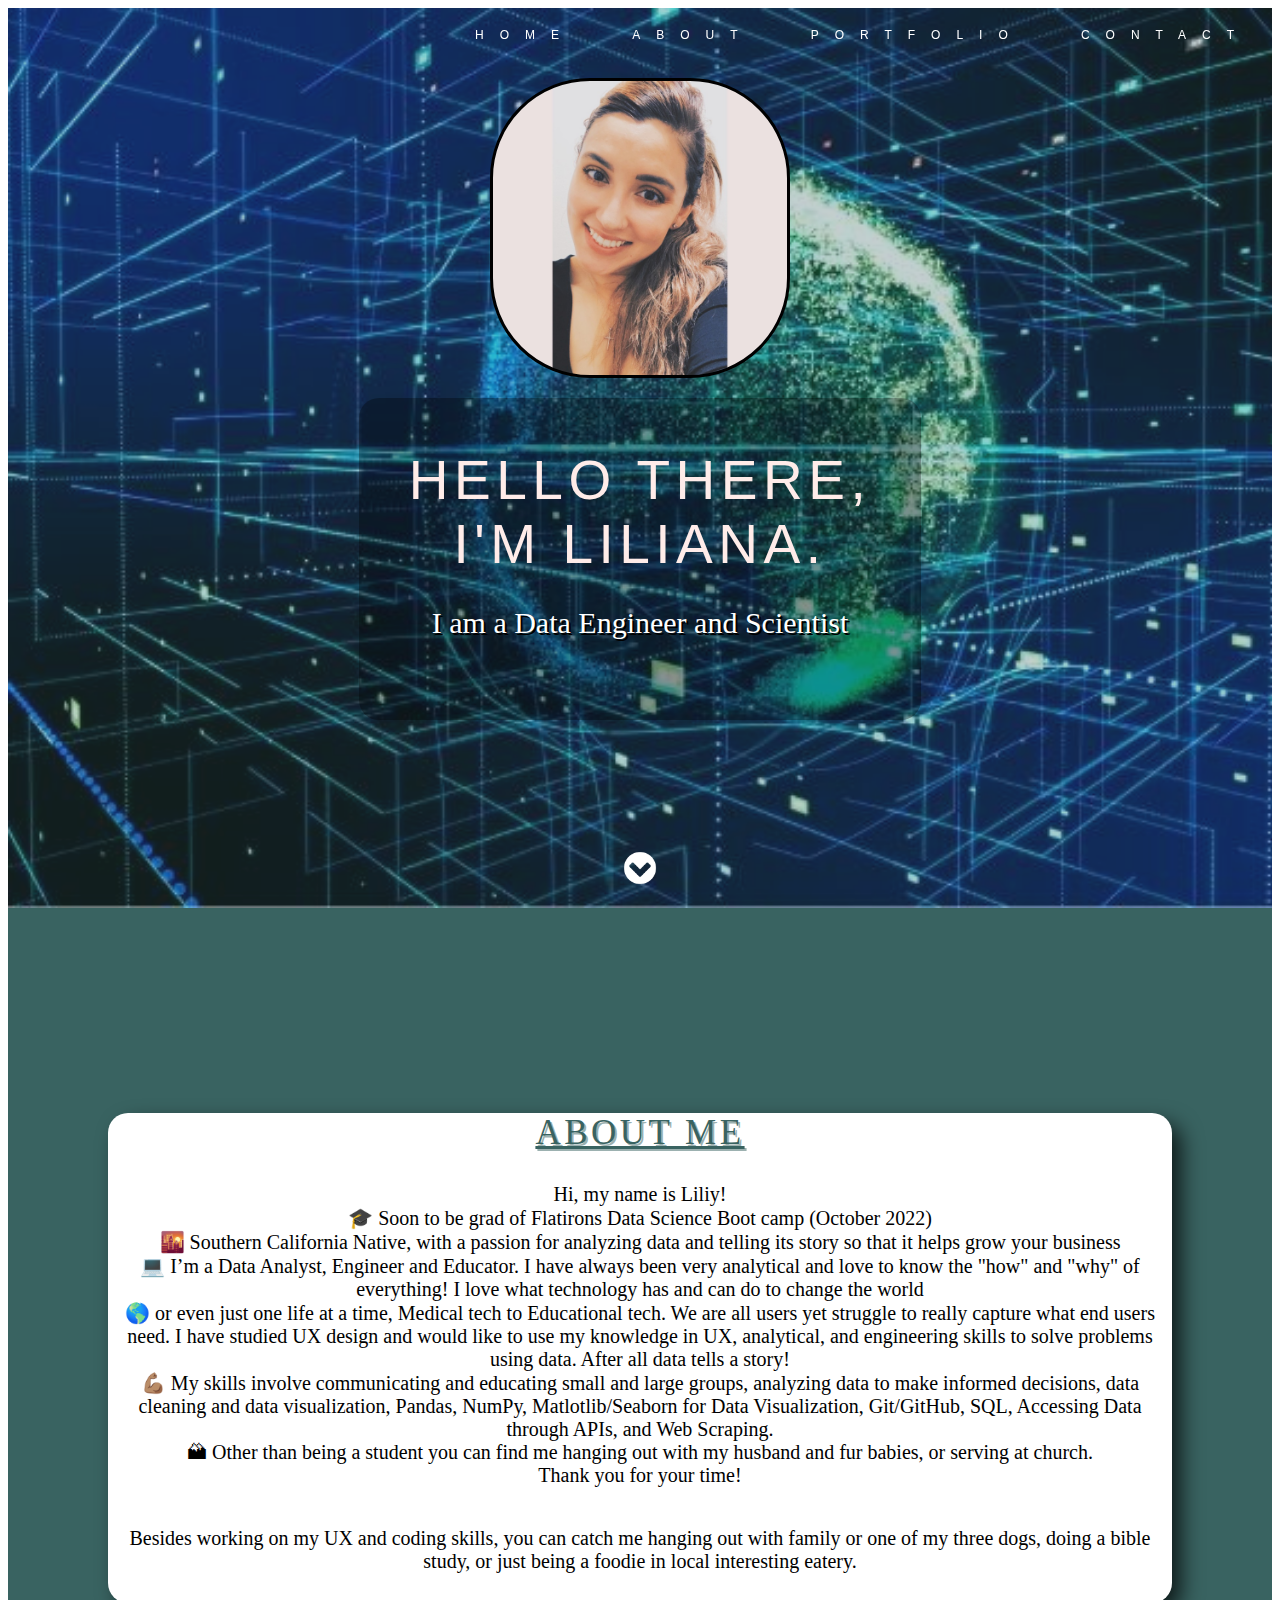
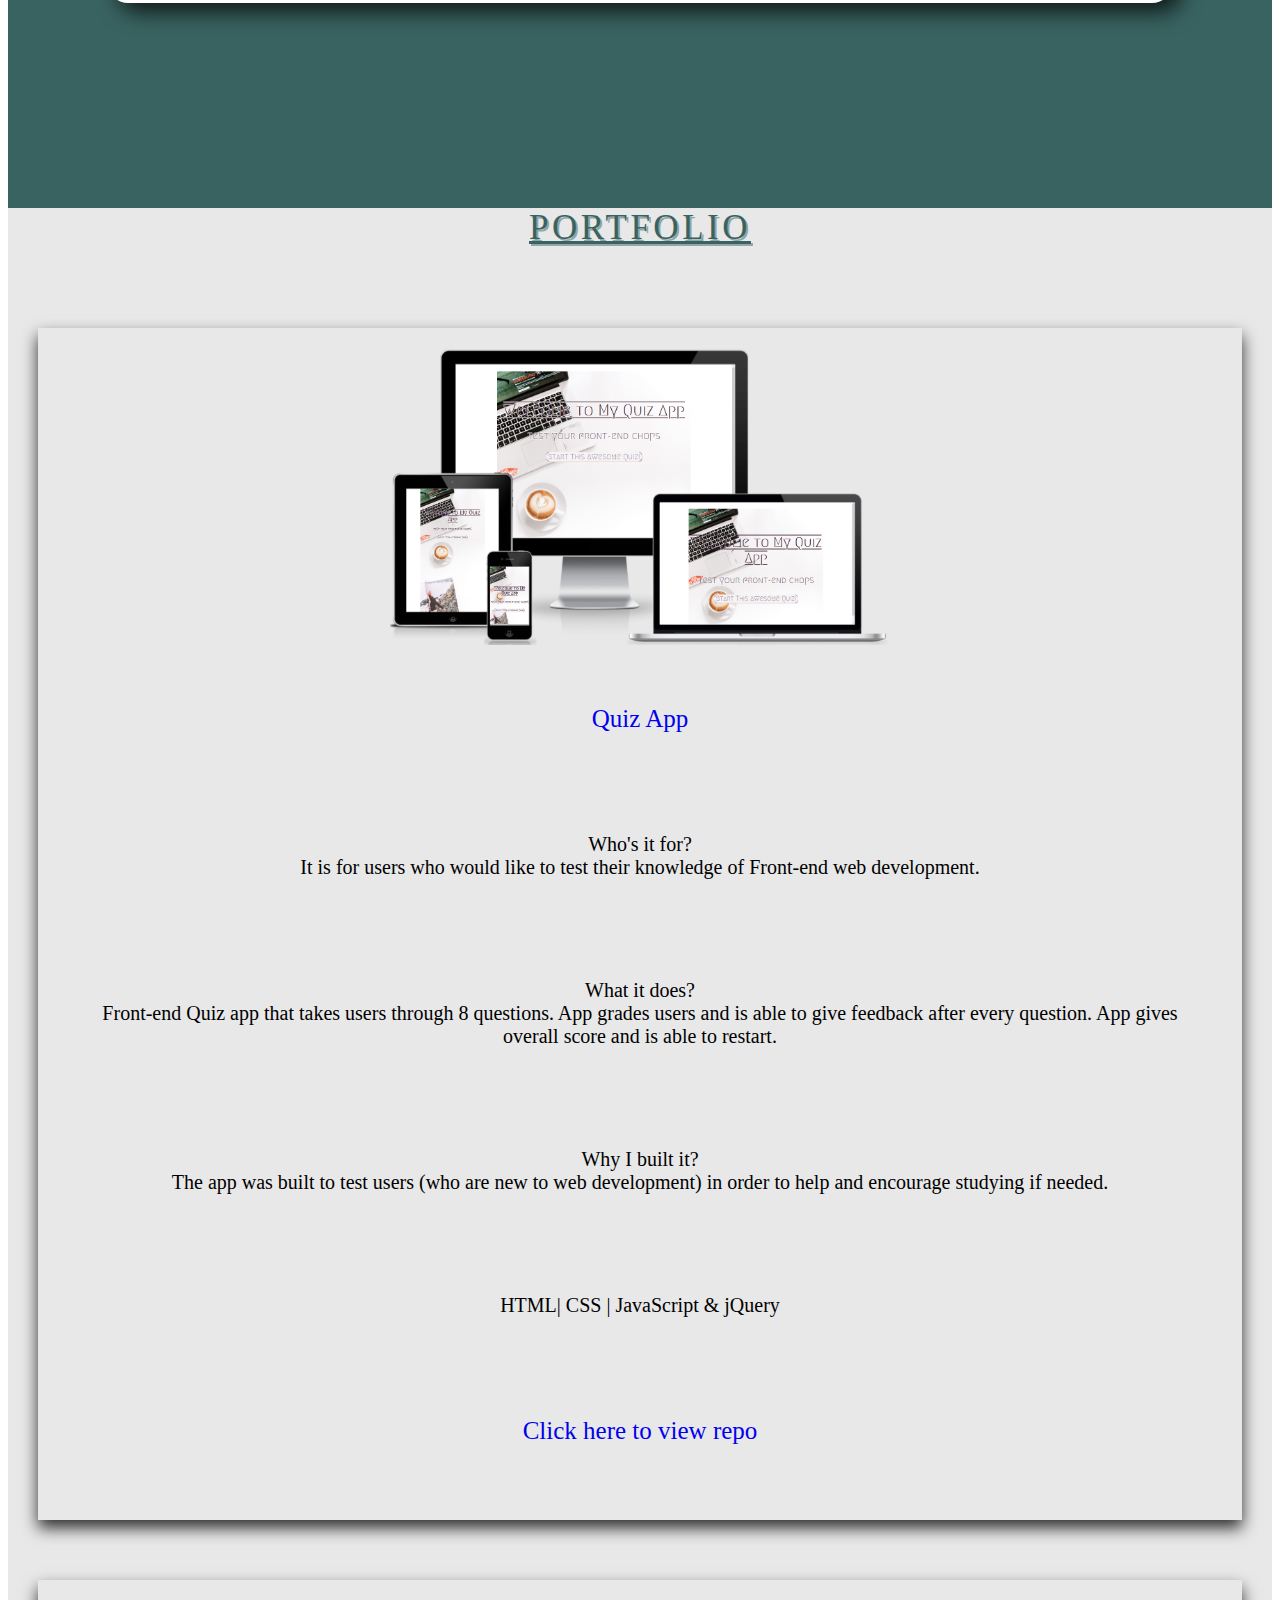
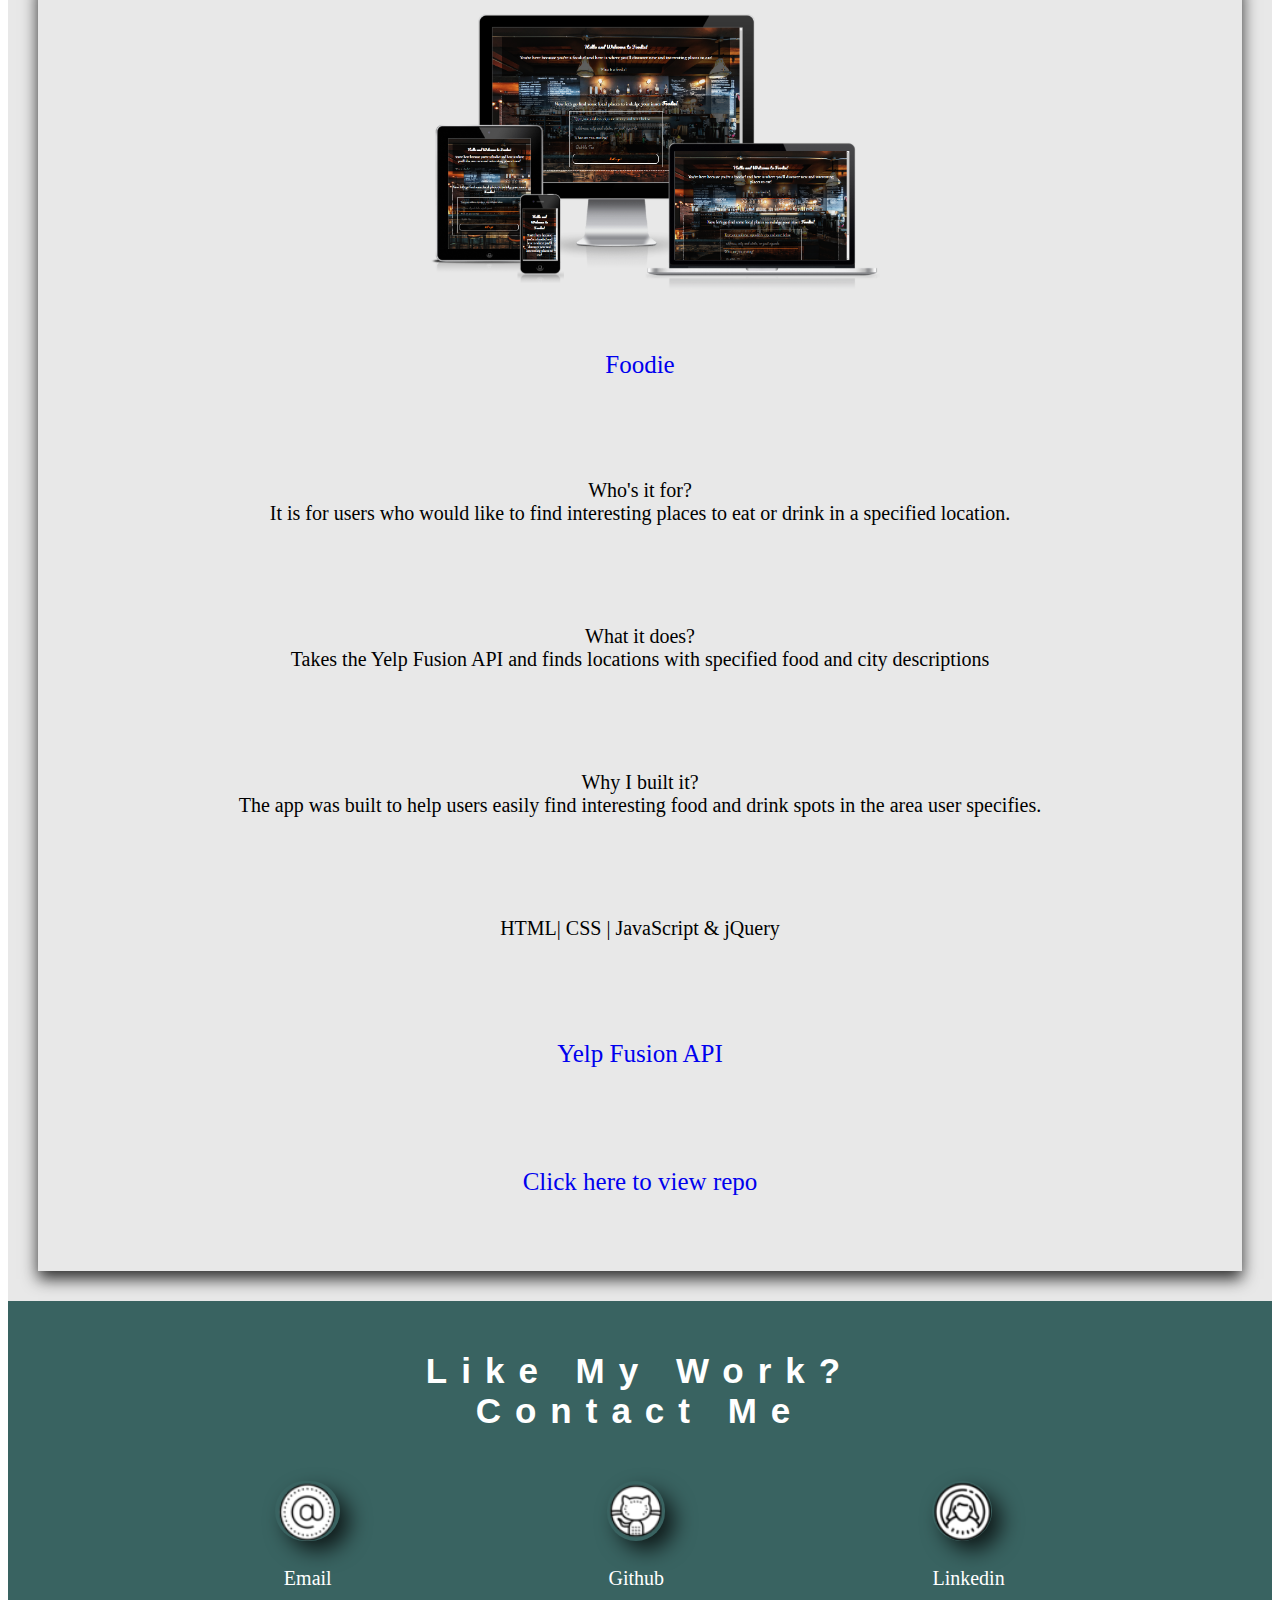
<file: index.html>
<!DOCTYPE html>
<html lang="en">

    <head>
        <link rel="stylesheet" href="port.css">
        <meta charset="UTF-8">
        <meta name="viewport" content="width=device-width, initial-scale=1.0">
        <title>Liliana Emfinger</title>
        <link rel="icon" type="image/favic" href="favicon.png.ico" />
        <script src="https://cdnjs.cloudflare.com/ajax/libs/jquery/3.3.1/jquery.min.js"></script>
    </head>

    <body class="homepage">
        <header class="nav">
            <div class="icon">
                <div class="hamburger"></div>
            </div>
            <div class="menu-mobile">
                <a href="#startpage">Home</a>
                <a href="#aboutme">About</a>
                <a href="#projectspage">Portfolio</a>
                <a href="#contactpage">Contact</a>
            </div>
        </header>
        <header class="desktop">
            <div class="menu-desktop">
                <a href="#startpage">Home</a>
                <a href="#aboutme">About</a>
                <a href="#projectspage">Portfolio</a>
                <a href="#contactpage">Contact</a>
            </div>
        </header>
        <main>
            <section class="startpage" id="startpage">
                <div class="container home">
                    <div class="profileimg">
                    </div>
                    <div class="intro">
                        <h1>Hello there,<br> I'm Liliana. </h1>
                        <p class="startp">I am a Data Engineer and Scientist </p>
                    </div>
                </div>
                <a href="#aboutme" class="arrow bounce" title="bouncing arrow"></a>
            </section>
            <section class="aboutme" id="aboutme">
                <div class="container aboutmec">
                    <h2>About Me</h2>
                    <p> Hi, my name is Liliy! <br>

🎓 Soon to be grad of Flatirons Data Science Boot camp (October 2022) <br>

🌇 Southern California Native, with a passion for analyzing data and telling its story so that it helps grow your business <br>

💻 I’m a Data Analyst, Engineer and Educator. I have always been very analytical and love to know the "how" and "why" of everything! I love what technology has and can do to change the world <br>

🌎 or even just one life at a time, Medical tech to Educational tech. We are all users yet struggle to really capture what end users need. I have studied UX design and would like to use my knowledge in UX, analytical, and engineering skills to solve problems using data. After all data tells a story! <br>

💪🏽 My skills involve communicating and educating small and large groups, analyzing data to make informed decisions, data cleaning and data visualization, Pandas, NumPy, Matlotlib/Seaborn for Data Visualization, Git/GitHub, SQL, Accessing Data through APIs, and Web Scraping. <br>

🏔 Other than being a student you can find me hanging out with my husband and fur babies, or serving at church. <br>

Thank you for your time!</p>
                    <p>Besides working on my UX and coding skills, you can catch me hanging out with family or one of my three dogs, doing a bible study, or just being a foodie in local interesting eatery.</p>
                </div>
            </section>

            <section id="projectspage" class="projectspage">
                <h2 class='featured'>Portfolio</h2>
                <div class="cards">
                    <!-- start card -->
                    <div class="card">
                        <a href="https://liliy1120.github.io/quizapp1/" target="_blank"><img class='quizappimg' src="images/quizapp.PNG" alt="screenshot of quizapp"></a>
                        <div>
                            <p><a href="https://liliy1120.github.io/quizapp1/" target="_blank" class="fade">Quiz App</a></p>
                            <p>Who's it for? <br> It is for users who would like to test their knowledge of Front-end web development.</p>
                            <p>What it does? <br> Front-end Quiz app that takes users through 8 questions. App grades users and is able to give feedback after every question. App gives overall score and is able to restart.</p>
                            <p>Why I built it? <br> The app was built to test users (who are new to web development) in order to help and encourage studying if needed.</p>
                            <p>HTML| CSS | JavaScript & jQuery</p>
                            <p class="repo"><a href="https://github.com/Liliy1120/quizapp1" target="_blank">Click here to view repo</a></p>
                        </div>
                    </div>
                    <div class="card">
                        <a href="https://liliy1120.github.io/foodie1/" target="_blank"><img class='quizappimg' src="images/screenshot of foodie.png" alt="screenshot of Foodie"></a>
                        <div>
                            <p><a href="https://liliy1120.github.io/foodie1/" target="_blank" class="fade">Foodie</a></p>
                            <p>Who's it for? <br> It is for users who would like to find interesting places to eat or drink in a specified location.</p>
                            <p>What it does? <br> Takes the Yelp Fusion API and finds locations with specified food and city descriptions</p>
                            <p>Why I built it? <br> The app was built to help users easily find interesting food and drink spots in the area user specifies.</p>
                            <p>HTML| CSS | JavaScript & jQuery</p>
                            <p><a href="https://www.yelp.com/fusion" target="_blank">Yelp Fusion API</a></p>
                            <p class="repo"><a href="https://github.com/Liliy1120/foodie1" target="_blank">Click here to view repo</a></p>
                        </div>
                    </div>
                    <!-- end card -->
                </div>
            </section>
            <footer id="contactpage" class="contactpage">
                <h3>Like My Work? <br>Contact Me</h3>
                <div class="icons">
                    <div>
                        <a href="mailto:liliyemfinger@gmail.com" target="_blank"><img src="images/email.png" class='email' alt="email image"/></a>
                        <p class="iconsp">Email</p>
                    </div>
                    <div>
                        <a href="https://github.com/Liliy1120" target="_blank"><img src="images/github.png" class="email" alt="github image" /></a>
                        <p class="iconsp">Github</p>
                    </div>
                    <div>
                        <a href="https://www.linkedin.com/in/liliana-emfinger-web-developer/" target="_blank"><img src="images/linked.png" class="email" alt='linkedin image'/></a>
                        <p class="iconsp">Linkedin</p>
                    </div>
                </div>
            </footer>

            <script src="port.js"></script>
        </main>
    </body>

</html>
</file>
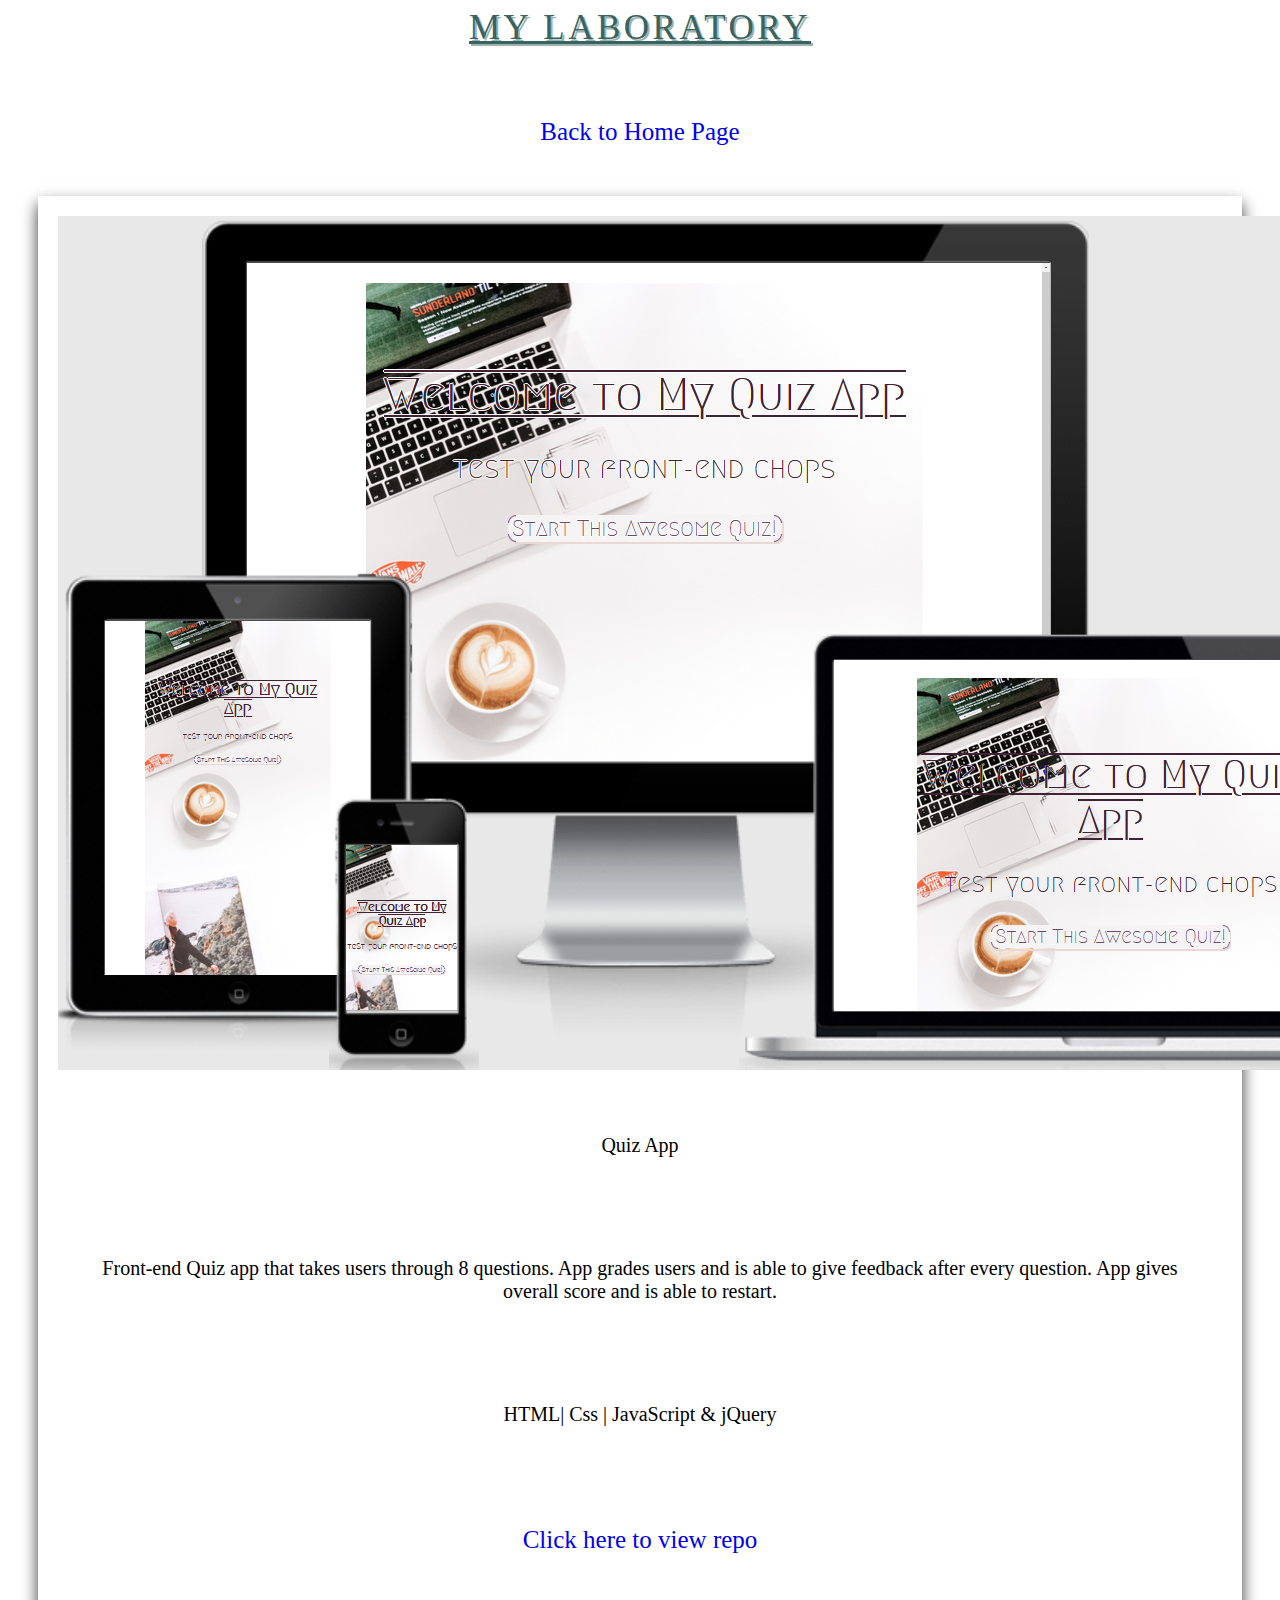
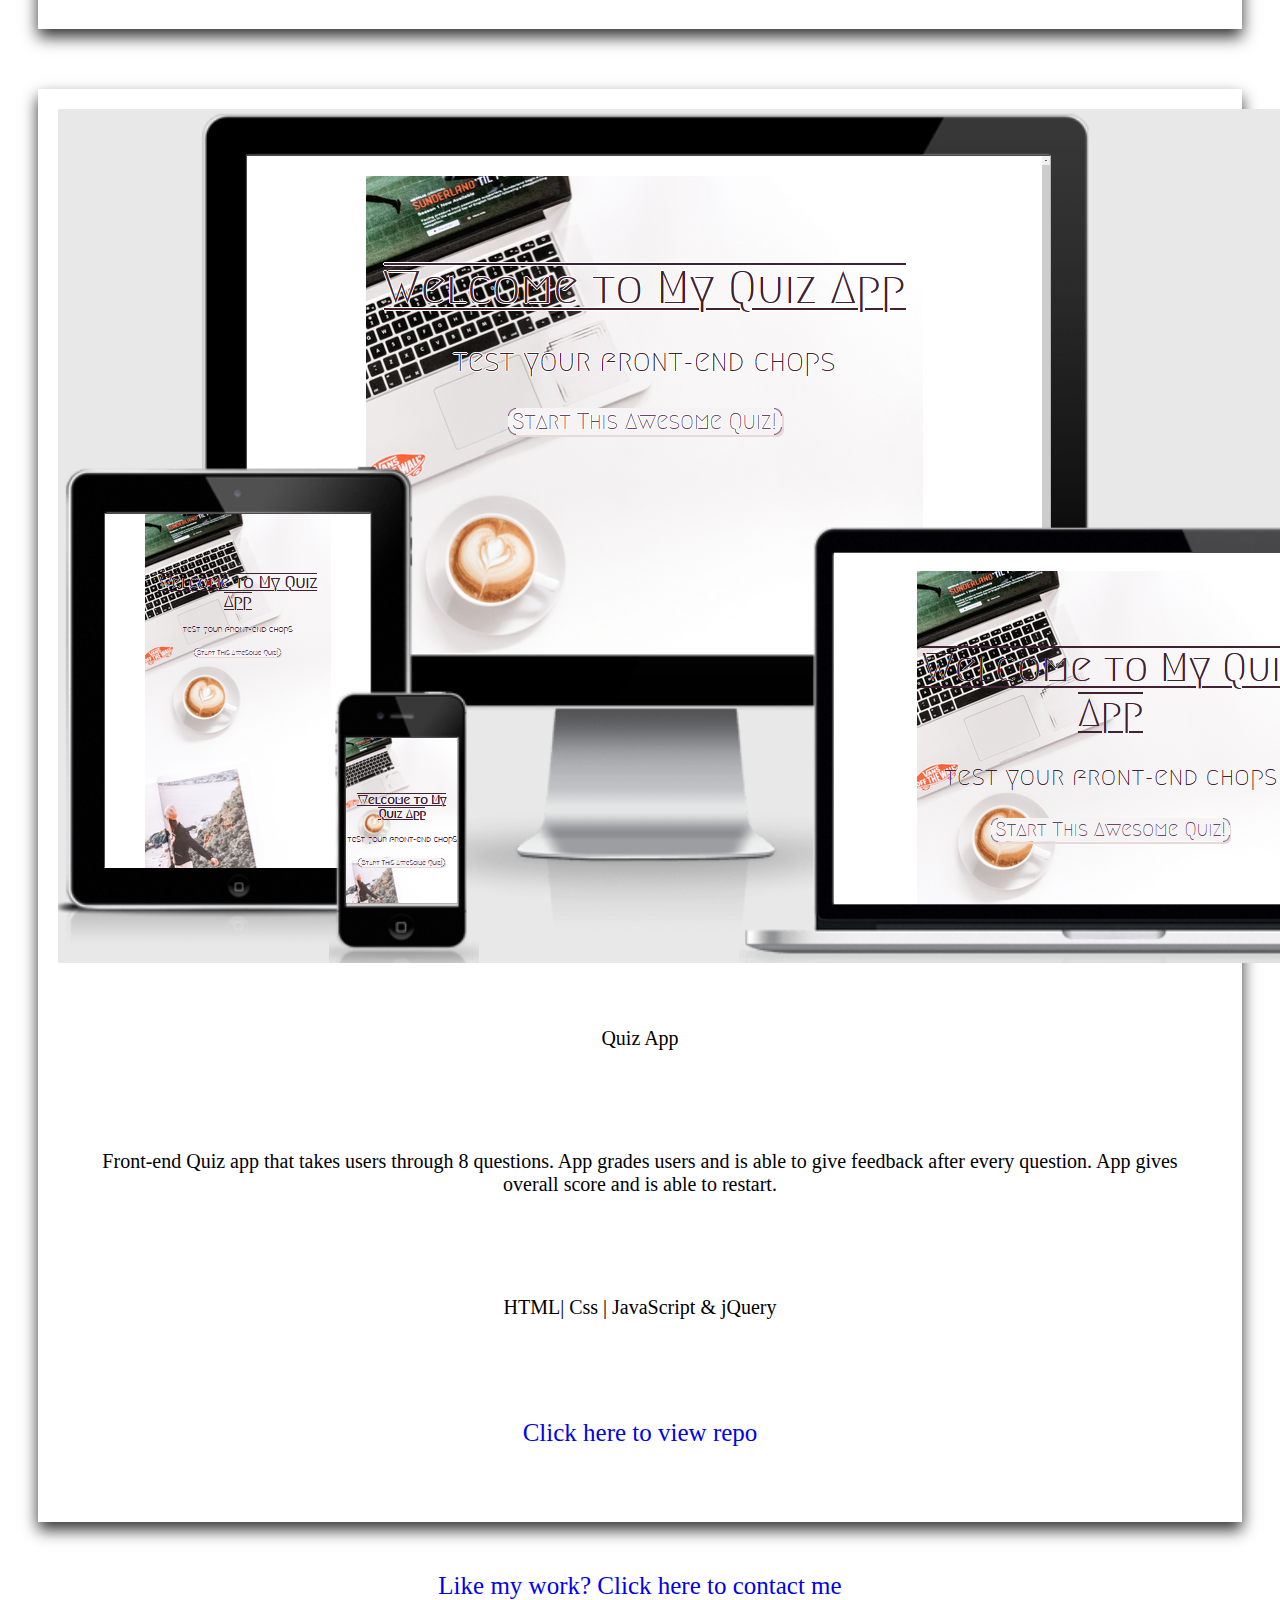
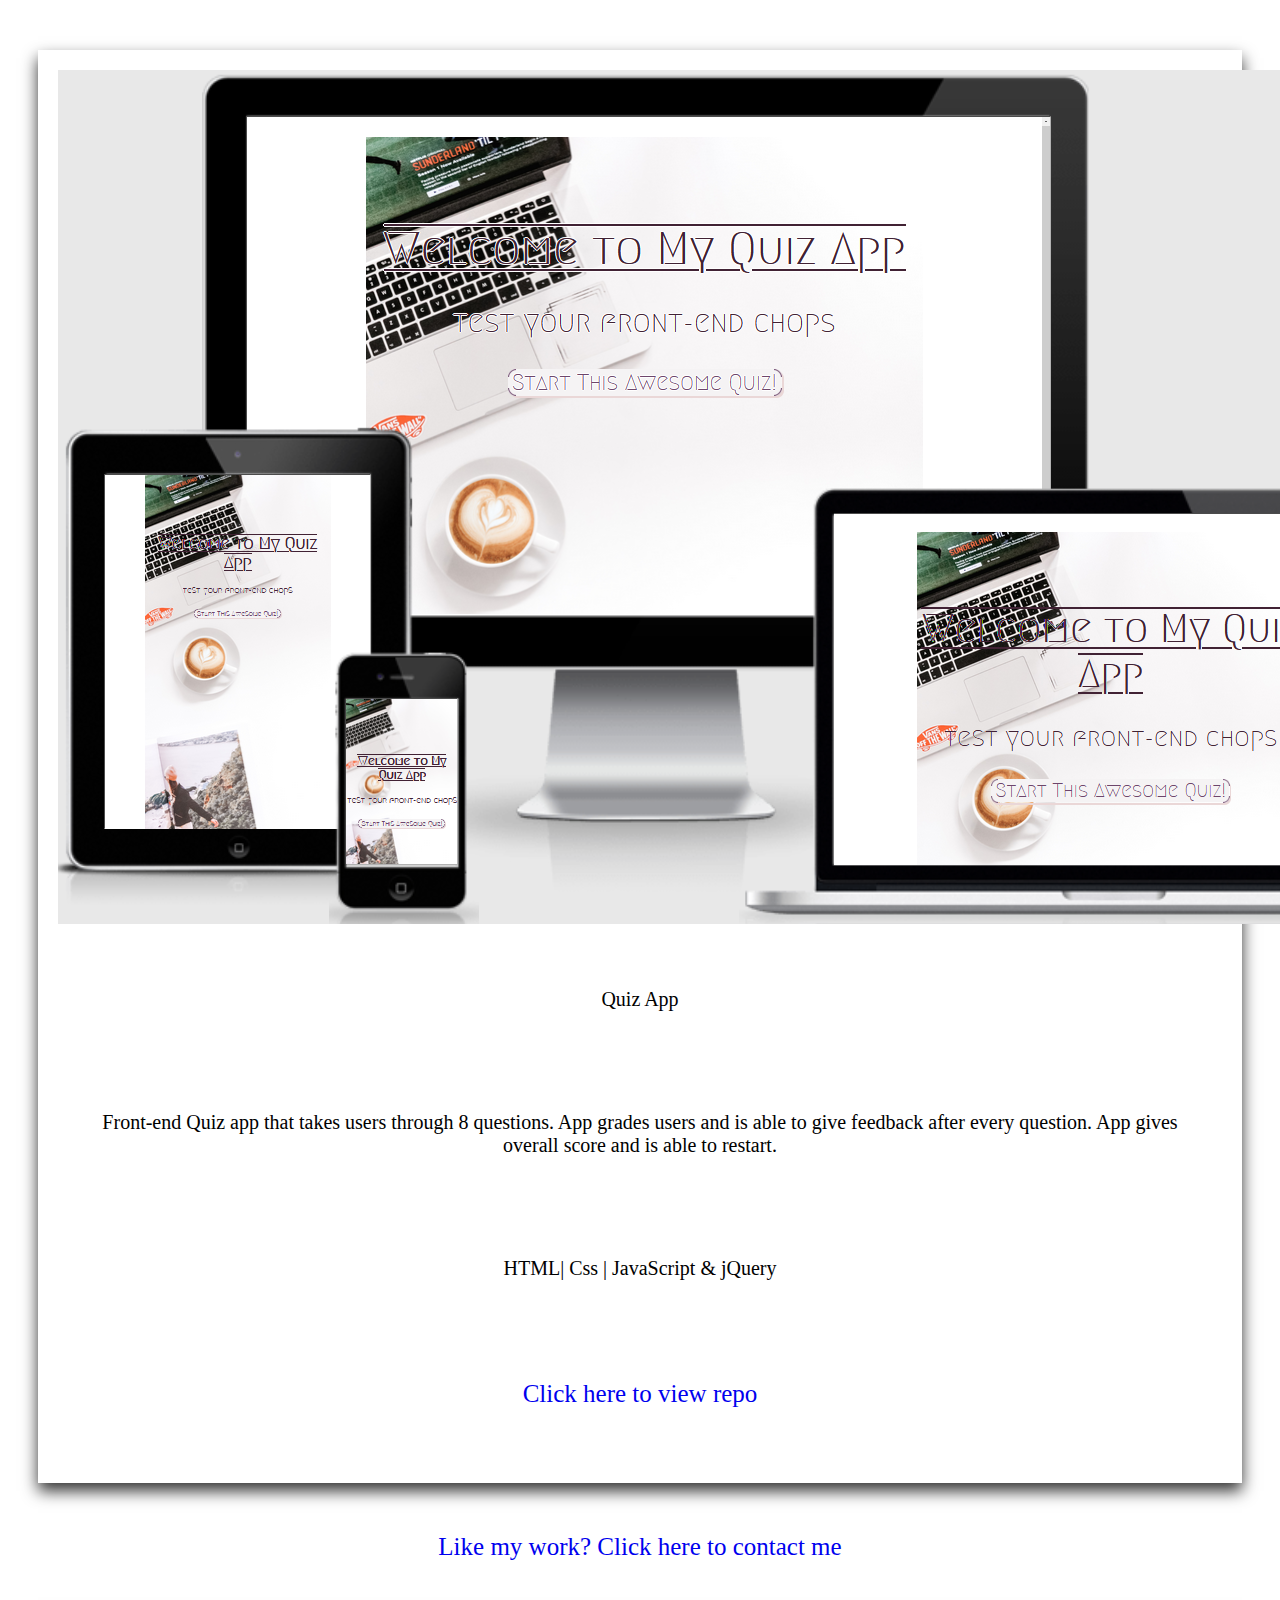
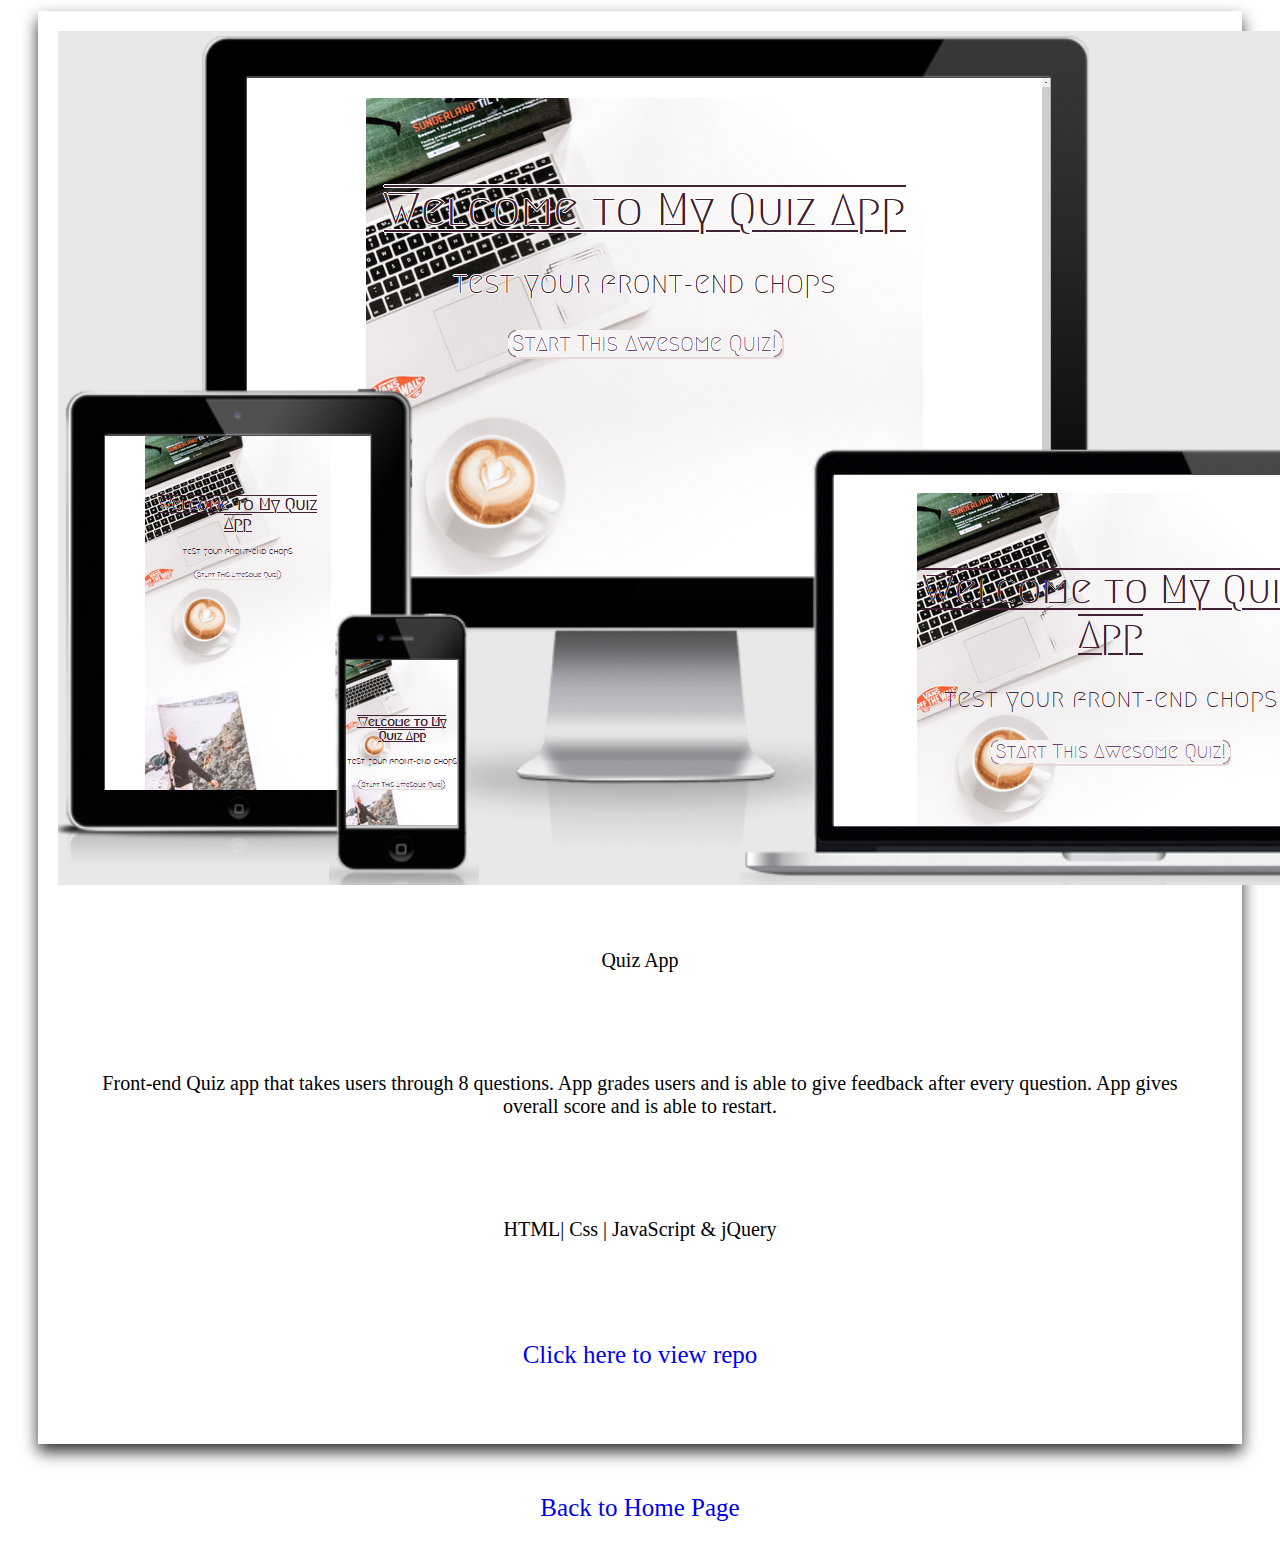
<file: lab.html>
<!DOCTYPE html>
<html lang="en">
<head>
    <meta charset="UTF-8">
    <meta name="viewport" content="width=device-width, initial-scale=1.0">
    <title>Liliys mad Lab</title>
    <link rel="stylesheet" href="port.css">
    <link href="https://fonts.googleapis.com/css2?family=Abril+Fatface&family=Baloo+Tamma+2:wght@400;500&display=swap" rel="stylesheet"> 
</head>
<body class="labbackg">
    <section class="lab">
        <h2 class='featured'>My Laboratory</h2>
        <p class="link"><a href="index.html#contactpage" class="linktohome">Back to Home Page</a></p>
        <div class="cards">
            <!-- start card -->
            <div class="card">
                <div class="container1">
                    <img class='quizappimg2' src="images/quizapp.PNG" alt="screenshot of quizapp">
                </div>
                <div>
                    <p>Quiz App</p>
                    <p>Front-end Quiz app that takes users through 8 questions. App grades users and is able to give feedback after every question. App gives overall score and is able to restart.</p>
                    <p>HTML| Css | JavaScript & jQuery</p>
                    <p class="repo"><a href="https://github.com/Liliy1120/quizapp1">Click here to view repo</a></p>
                </div>
            </div>
            <!-- end card -->
            <!-- start card -->
            <div class="card">
                <div class="container1">
                    <img class='quizappimg2' src="images/quizapp.PNG" alt="screenshot of quizapp">
                </div>
                <div>
                    <p>Quiz App</p>
                    <p>Front-end Quiz app that takes users through 8 questions. App grades users and is able to give feedback after every question. App gives overall score and is able to restart.</p>
                    <p>HTML| Css | JavaScript & jQuery</p>
                    <p class="repo"><a href="https://github.com/Liliy1120/quizapp1">Click here to view repo</a></p>
                </div>
            </div>
            <p><a href="index.html#contactpage">Like my work? Click here to contact me</a></p>
            <!-- end card -->
            <!-- start card -->
            <div class="card">
                <div class="container1">
                    <img class='quizappimg2' src="images/quizapp.PNG" alt="screenshot of quizapp">
                </div>
                <div>
                    <p>Quiz App</p>
                    <p>Front-end Quiz app that takes users through 8 questions. App grades users and is able to give feedback after every question. App gives overall score and is able to restart.</p>
                    <p>HTML| Css | JavaScript & jQuery</p>
                    <p class="repo"><a href="https://github.com/Liliy1120/quizapp1">Click here to view repo</a></p>
                </div>
            </div>
            <p><a href="index.html#contactpage">Like my work? Click here to contact me</a></p>
            <!-- end card -->
            <!-- start card -->
            <div class="card">
                <div class="container1">
                    <img class='quizappimg2' src="images/quizapp.PNG" alt="screenshot of quizapp">
                </div>
                <div>
                    <p>Quiz App</p>
                    <p>Front-end Quiz app that takes users through 8 questions. App grades users and is able to give feedback after every question. App gives overall score and is able to restart.</p>
                    <p>HTML| Css | JavaScript & jQuery</p>
                    <p class="repo"><a href="https://github.com/Liliy1120/quizapp1">Click here to view repo</a></p>
                </div>
            </div>
            <p class="link"><a href="index.html#contactpage" class="linktohome">Back to Home Page</a></p>
            <!-- end card -->
        </section>
</body>
</html>
</file>
<file: port.css>
* {
    box-sizing: border-box;
}

body {
    font-family:'Times New Roman', Times, serif;
}

a {
    text-decoration: none;
}
a:visited {
    color: black;
    text-decoration: none;
}

a:hover {
    text-shadow: 0 0 5px #396361;
}


/* portfolio image */
.profileimg {
    border: black solid 3px;
    border-radius: 100px;
    width: 200px;
    height: 200px;
    margin: 0 auto;
    background-size: contain;
    position: relative;
    background-image: url(images/resumeimage.png);
}

/*Mobile Header and Menu*/
.nav, .desktop {
    display: block;
    position: fixed;
    top: 0px;
    left: 0px;
    width: 100%;
    z-index: 900;
}

.icon {
    position: fixed;
    cursor: pointer;
    top: 5%;
    right: 0%;
    width: 40px;
    height: 45px;
    transform: translate(-50%, -50%);
    display: block;
    z-index: 1000;
}

.hamburger {
    width: 40px;
    height: 4px;
    line-height: 70px;
    background: #fff;
    border-radius: 5px;
    position: absolute;
    top: 50%;
    left: 50%;
    transform: translate(-50%,-50%);
    box-shadow: 0 2px 5px rgba(0,0,0,.2);
    transition: .5s;
}

.hamburger:before,
.hamburger:after {
    content: '';
    position: absolute;
    width: 40px;
    height: 4px;
    background: #fff;
    border-radius: 5px;
    box-shadow: 0 2px 5px rgba(0,0,0,.2);
    transition: .5s;
}

.hamburger:before {
    top: -10px;
}

.hamburger:after {
    top: 10px;
}

.icon.active .hamburger {
    background: rgba(0,0,0,0);
    box-shadow: 0 2px 5px rgba(0,0,0,0);
}

.icon.active .hamburger:before {
    top: 0;
    transform: rotate(45deg);
}

.icon.active .hamburger:after {
    top: 0;
    transform: rotate(135deg);
}

.menu-mobile {
    background-color: #396361;
    height: 100vh;
    position: fixed;
    width: 100%;
    z-index: 999;
    padding-top: 150px;
    text-transform: uppercase;
    font-family: 'Raleway', sans-serif;
    text-align: center;
    letter-spacing: .4em;
}

.menu-mobile, .menu-mobile a {
    display: flex;
    flex-direction: column;
    justify-content: space-evenly;
}
.menu-mobile a {
    clear: right;
    text-decoration: none;
    color: #fff;
    height: 70px;
    line-height: 70px;
}
/* END OF Mobile Menu */

/* start page */
.startpage {
    background-image: url('./images/data\ science.jpg');
    box-shadow: inset 0 0 0 2000px  rgba(57,99,97, 0.3);
    background-repeat: no-repeat;
    background-size: cover;
    min-height: 100vh;
    align-items: center;
    background-color: silver;
    padding: 20px;
    align-items: center;
    display: flex;
    flex-direction: column;
}

/* MAIN header*/
h1 {
    font-size: 30px;
    text-align: left;
    margin: 0;
    text-transform: uppercase;
    font-family: 'Raleway', sans-serif;
    font-weight: 300;
    letter-spacing: .1em;
    color:rgb(255,236,233);
}

/* all headers */
h2 {
    text-align: center;
    margin: 0;
    text-transform: uppercase;
    font-family: 'Times New Roman', Times, serif;
    font-weight: 300;
    letter-spacing: .1em;
    text-decoration: underline;
    color: rgb(57,99,97);
    text-shadow:2px 2px rgba(57,99,97, 0.5);
}

h3 {
    font-size: 20px;
    text-align: center;
    margin: 0;
    font-family:sans-serif;
    text-align: center;
    letter-spacing: .4em;
}

/* all of paragraphs */
p {
    font-size: 16px;
    text-align: center;
    color:black;
}

.aboutmec p {
    padding: 10px;
}

/* header paragraph */
.startp {
    font-size: 20px;
    color: white;
    text-shadow: 2px 2px black;
    text-align: left;
}

/* home/startpage */
.home {
    min-height: 80vh;
    align-items: center;
    justify-content: space-around;
    padding: 0 60px;
}

/* headline in home page */
.intro {
    padding: 50px;
    margin-top:20px;
    background-color: rgba(0,0,0, .3);
    border-radius: 20px;
}


/* home, aboutme containers */
.container {
    margin: 50px;
}

/* arrow bounce function */
.arrow {
    position: absolute;
    bottom: 5%;
    width: 40px;
    height: 40px;
    background-image: url(images/downarrow.jpg);
    background-size: contain;
    cursor: pointer;
}

.bounce {
    display: inline-block;
    position: relative;
    -moz-animation: bounce 0.5s infinite linear;
    -o-animation: bounce 0.5s infinite linear;
    -webkit-animation: bounce 0.5s infinite linear;
    animation: bounce 0.5s infinite linear;
    color:000;
}

@-webkit-keyframes bounce {
    0% { top: 0; }
    50% { top: -0.2em; }
    70% { top: -0.3em; }
    100% { top: 0; }
}

@-moz-keyframes bounce {
    0% { top: 0; }
    50% { top: -0.2em; }
    70% { top: -0.3em; }
    100% { top: 0; }
}

@-o-keyframes bounce {
    0% { top: 0; }
    50% { top: -0.2em; }
    70% { top: -0.3em; }
    100% { top: 0; }
}

@-ms-keyframes bounce {
    0% { top: 0; }
    50% { top: -0.2em; }
    70% { top: -0.3em; }
    100% { top: 0; }
}

@keyframes bounce {
    0% { top: 0; }
    50% { top: -0.2em; }
    70% { top: -0.3em; }
    100% { top: 0; }
}

/* aboutme page */
.aboutme {
    background-color:#396361;
    min-height: 100vh;
    align-items: center;
    display: flex;
    flex-direction: column;
    justify-content: center;
}

/* container around aboutme paragraph */
.aboutmec {
    background-color:white;
    border-radius: 20px;
    -webkit-box-shadow: 10px 10px 21px -1px rgba(0,0,0,0.75);
    -moz-box-shadow: 10px 10px 21px -1px rgba(0,0,0,0.75);
    box-shadow: 10px 10px 21px -1px rgba(0,0,0,0.75);
}


/* portfolio page */
.projectspage {
    background-color:rgb(232,232,232);
    color: black;
    min-height: 100vh;
    align-items: center;
    display: flex;
    flex-direction: column;
    justify-content: center;
}

/* title for portfolio */
.featured {
    padding-bottom: 50px;
    text-decoration: underline;
}

.fade {
    text-decoration: none;
}

/* repo link on projects page */
.repo {
    font-size: 15px;
}

/* project page cards you can add more later */
.cards {
    display: flex;
    flex-direction:column;
}

.card {
    display:flex;
    flex-direction:column;
    margin:30px;
    padding: 20px;
    box-shadow: 0 8px 15px rgba(0,0,0,.8);
}


/* quizimg */
.quizappimg {
    margin: 0 auto;
    max-width: 300px;
    display:flex;
}

/* footer */
footer {
    color: white; 
    background-color:#396361;
    background-size: 100%;
    background-repeat: repeat;
    height: 40vh;
    padding-top: 50px;
}

/* footer icons */
.icons {
    padding-top: 30px;
    display: flex;
    flex-direction: row;
    justify-content: space-evenly;
}

.iconsp {
    color:white;
}

.email {
    height: 50px;
    transform: translateZ(0);
    backface-visibility: hidden;
    -moz-osx-font-smoothing: grayscale;
    transition-duration: 0.3s;
    transition-property: transform;
    box-shadow: 10px 10px 21px -1px rgba(0,0,0,0.75);
    border-radius: 100px;
    background-color: transparent;
}

.email:hover, .email:focus, .email:active {
    transform: scale(1.5);
}



@media only screen and (max-width: 767px) {
    .desktop, .menu-desktop, .menu-mobile {
        display: none;
    }
}

/* Medium devices (landscape tablets, 768px and up) */
@media only screen and (min-width: 768px) {

    .profileimg {
        height: 300px;
        width: 300px;
    }

    .startp {
        font-size: 25px;
    }

    h1 {
        font-size: 50px;
    }

    .intro {
        padding: 50px;

    }

    h2 {
        font-size: 35px;
    }

    p {
        font-size: 20px;
    }

    .card p {
        padding: 40px;
    }

    a {
        font-size: 20px;
    }

    h3 {
        font-size: 35px;
    }

    .icons {
        padding-top: 50px;
    }

    .email {
        height: 60px;
    }

    /* START of desktop menu for 768 media query */
    header.nav, .menu-mobile {
        display: none;
    }

    
    .menu-desktop {
        width: 100%;
        padding: 0;
        line-height: 50px;
        background-color: #396361;
        justify-content: space-evenly;
        flex-direction: row;
        height: 0;
        text-align: right;
        position: absolute;
        top: 0;
        right: 0;
        text-transform: uppercase;
        letter-spacing: .4em;
        font-family: 'Raleway', sans-serif;
    }

    .menu-desktop a {
        display: inline-flex;
        margin-right: 30px;
        height: 0;
        line-height: 50px;
        text-decoration: none;
        color: #fff;
        justify-content: space-evenly;
        font-size: .75rem;

    .desktop {
            background-color: #396361;
            opacity: .75;
            display: flex;
            flex-direction: row;
            justify-content: space-between;
            display: none;
    }
    }
/* END of desktop menu for 768 media query */
}

@media only screen and (min-width: 1024px) {
    section {
        margin: auto;
    } 

    .submit {
        flex-direction: row;
    }

    .quizappimg{
        max-width: 500px;
    }


    h1 {
        text-align: center;
        font-size: 55px;
    }

    .startp {
        text-align: center;
        font-size: 30px;
    }

    .aboutmec {
        margin: 100px;
    }

    p {
        font-size: 20px;
    }

    h2 {
        font-size:35px;
    }

    a {
        font-size: 25px;
    }

    .menu-desktop {
        font-size: 40px;
    }
}
</file>
